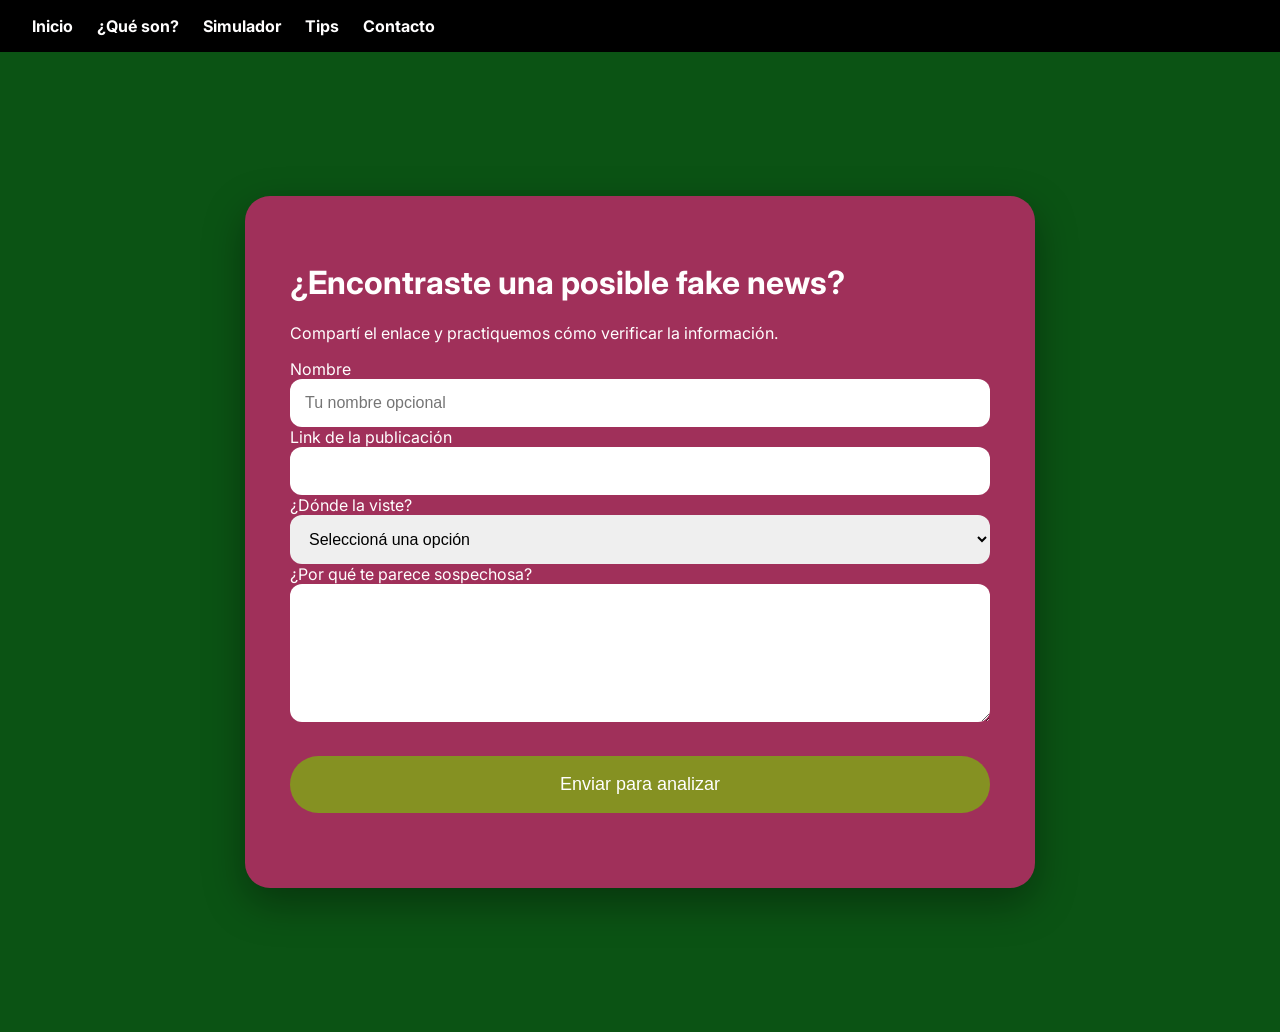
<file: contacto.html>
<!DOCTYPE html>
<html lang="es">

<head>
  <meta charset="UTF-8">
  <meta name="viewport" content="width=device-width, initial-scale=1.0">
  <title>Contacto Detecta la Verdad</title>
  <meta name="description" content="Reportá una posible fake news y practicá cómo verificar información.">
  <link rel="icon" type="image/svg+xml" href="favicon.svg">
  <link rel="stylesheet" href="styles.css">
  <link href="https://fonts.googleapis.com/css2?family=Playfair+Display:wght@700;900&family=Inter:wght@400;700&display=swap" rel="stylesheet">
</head>

<body>

  <nav>
    <a href="index.html#inicio">Inicio</a>
    <a href="index.html#que-son">¿Qué son?</a>
    <a href="index.html#simulador">Simulador</a>
    <a href="index.html#tips">Tips</a>
    <a href="contacto.html">Contacto</a>
  </nav>

<main class="contenedor-formulario">

    <div class="card-formulario">

        <h1>¿Encontraste una posible fake news?</h1>

        <p class="subtitulo">
            Compartí el enlace y practiquemos cómo verificar la información.
        </p>

<form id="formFake">

    <label for="nombre">Nombre</label>
    <input type="text" id="nombre" placeholder="Tu nombre opcional"> <br>

    <label for="link">Link de la publicación</label>
    <input type="url" id="link" required><br>

    <label for="redSocial">¿Dónde la viste?</label>
    <select id="redSocial" required>
        <option value="">Seleccioná una opción</option>
        <option>Instagram</option>
        <option>TikTok</option>
        <option>Facebook</option>
        <option>X</option>
        <option>WhatsApp</option>
        <option>Otra</option>
    </select><br>

    <label for="descripcion">¿Por qué te parece sospechosa?</label><br>
    <textarea id="descripcion" rows="6" required></textarea><br>

    <button type="submit">
        Enviar para analizar
    </button><br>

</form>


    <div id="respuesta"></div>
</div>

</main>
<script src="contacto.js"></script>
<script src="sonido.js"></script>
 

</body>
</html>
</file>
<file: styles.css>
html {
  scroll-behavior: smooth;
}
 
body {
  background-color: #0b5314;
  color: #fffefe;
  font-family: 'Inter', sans-serif;
  margin: 0;
  padding: 0;
}
 
nav {
  background-color: #000000;
  padding: 16px 32px;
  display: flex;
  gap: 24px;
  position: sticky;
  top: 0;
  z-index: 100;
}
 
nav a {
  color: #fffefe;
  text-decoration: none;
  font-weight: bold;
}
 
nav a:hover {
  color: #cad183;
}
 
header {
  background-color: #0b5314;
  text-align: center;
  padding: 140px 32px 110px;
}

.header-tag {
  display: inline-block;
  background-color: rgba(202, 209, 131, 0.15);
  border: 1px solid #cad183;
  color: #cad183;
  font-size: 13px;
  font-weight: bold;
  letter-spacing: 0.5px;
  padding: 8px 18px;
  border-radius: 30px;
  margin-bottom: 28px;
}

header h1 {
  font-family: 'Playfair Display', serif;
  font-size: 76px;
  line-height: 1.1;
  color: #fffefe;
  margin-bottom: 20px;
  max-width: 800px;
  margin-left: auto;
  margin-right: auto;
}

header p {
  font-size: 22px;
  color: #cad183;
  max-width: 600px;
  margin: 0 auto;
}

.header-stats {
  display: flex;
  justify-content: center;
  gap: 48px;
  margin-top: 64px;
  flex-wrap: wrap;
}

.header-stat {
  display: flex;
  flex-direction: column;
  align-items: center;
  max-width: 200px;
}

.header-stat-numero {
  font-family: 'Playfair Display', serif;
  font-size: 48px;
  font-weight: 900;
  color: #cad183;
  line-height: 1;
}

.header-stat-texto {
  font-size: 13px;
  color: #fffefe;
  opacity: 0.8;
  margin-top: 8px;
  line-height: 1.4;
}

.header-cta {
  display: inline-block;
  margin-top: 56px;
  background-color: #66023c;
  color: #fffefe;
  text-decoration: none;
  font-weight: bold;
  font-size: 15px;
  padding: 14px 32px;
  border-radius: 30px;
  transition: background-color 0.25s ease, transform 0.25s ease;
}

.header-cta:hover {
  background-color: #cad183;
  color: #000;
  transform: translateY(3px);
}
 
section {
  padding: 64px 32px;
  max-width: 900px;
  margin: 0 auto;
}
 
section h2 {
  font-family: 'Playfair Display', serif;
  font-size: 50px;
  color: #cad183;
  margin-bottom: 16px;
  text-align: center;
}
 
.simulador-subtitulo {
  text-align: center;
  color: #cad183;
  font-size: 15px;
  margin-bottom: 36px;
  opacity: 0.85;
}
 
.carrusel-wrapper {
  display: flex;
  align-items: center;
  justify-content: center;
  gap: 20px;
}
 
.carrusel-ventana {
  width: 400px;
  position: relative;
  min-height: 480px;
  display: flex;
  align-items: flex-start;
}
 
.carrusel-btn {
  background-color: #66023c;
  color: #fffefe;
  border: none;
  border-radius: 50%;
  width: 48px;
  height: 48px;
  font-size: 18px;
  line-height: 1;
  cursor: pointer;
  flex-shrink: 0;
  display: flex;
  align-items: center;
  justify-content: center;
  padding: 0;
  transition: background-color 0.25s ease, transform 0.25s ease;
}

#btn-prev {
  padding-right: 3px;
}

#btn-next {
  padding-left: 3px;
}
 
.carrusel-btn:hover {
  background-color: #cad183;
  color: #000;
  transform: scale(1.12);
}
 
.post {
  background-color: #fffefe;
  color: #000000;
  border-radius: 12px;
  width: 400px;
  overflow: hidden;
  cursor: pointer;
 
  position: absolute;
  top: 0;
  left: 0;
  opacity: 0;
  transform: scale(0.85);
  pointer-events: none;
  transition: opacity 0.5s ease, transform 0.5s ease;
}
 
.post.activo {
  opacity: 1;
  transform: scale(1);
  pointer-events: auto;
  position: relative;
}
 
.post.saliendo {
  opacity: 0;
  transform: scale(0.85);
  pointer-events: none;
  position: absolute;
}
 
.post.entrando {
  opacity: 0;
  transform: scale(1.08);
  pointer-events: none;
  position: absolute;
}
 
.post-header {
  display: flex;
  align-items: center;
  gap: 12px;
  padding: 12px 16px;
}
 
.avatar {
  width: 40px;
  height: 40px;
  border-radius: 50%;
  flex-shrink: 0;
  background-size: cover;
  background-position: center;
}
.avatar-1 {  background-image: url("https://i.pinimg.com/736x/39/2e/0f/392e0f462c42eff5c04a836ef86fa3ca.jpg");}
.avatar-2 {  background-image: url("https://i.pinimg.com/736x/75/56/3a/75563a5d18d64059eee572f6866be360.jpg");}
.avatar-3 { background-image: url("https://i.pinimg.com/1200x/9d/0e/de/9d0edee2e97330c38e7d0a3fabffba7d.jpg");}
 
.post-meta {
  display: flex;
  flex-direction: column;
  gap: 2px;
}
 
.username {
  font-weight: bold;
  font-size: 14px;
}
 
.post-tiempo {
  font-size: 11px;
  color: #888;
}
 
.post-imagen{
    position: relative;
}
 
.post-imagen img{
    width:100%;
    display:block;
}

.imagen-label{
    position:absolute;
    bottom:80px;
    left:50%;
    transform:translateX(-50%);
    color:white;
    padding:10px 18px;
    border-radius:20px;
    font-weight:bold;
}

.imagen-1 { background: linear-gradient(135deg, #859122, #cad183); }
.imagen-2 { background: linear-gradient(135deg, #0b5314, #3a8a4a); }
.imagen-3 { background: linear-gradient(135deg, #66023c, #a0305a); }
 
/* Que son las fake news */
.que-son-contenido {
  max-width: 720px;
  margin: 0 auto;
}

.que-son-contenido p {
  font-size: 17px;
  line-height: 1.7;
  color: #fffefe;
  margin-bottom: 24px;
}

.dato-destacado {
  background-color: #66023c;
  border-radius: 16px;
  padding: 32px;
  display: flex;
  align-items: center;
  gap: 24px;
  margin: 36px 0;
}

.dato-numero {
  font-family: 'Playfair Display', serif;
  font-size: 56px;
  font-weight: 900;
  color: #cad183;
  flex-shrink: 0;
  line-height: 1;
}

.dato-destacado p {
  margin: 0;
  font-size: 15px;
  line-height: 1.5;
  color: #fffefe;
}

.post-likes {
  font-size: 13px;
  font-weight: bold;
  margin: 0 0 6px 0;
}
 
.post-texto {
  font-size: 14px;
  line-height: 1.5;
  margin: 0;
}
 
.post-pista {
  background-color: #66023c;
  color: #fffefe;
  padding: 14px 16px;
  font-size: 13px;
  line-height: 1.6;
  display: none;
}
 
.carrusel-indicadores {
  display: flex;
  justify-content: center;
  gap: 10px;
  margin-top: 20px;
}
 
.indicador {
  width: 10px;
  height: 10px;
  border-radius: 50%;
  background-color: #cad183;
  opacity: 0.4;
  cursor: pointer;
  transition: opacity 0.3s, transform 0.3s;
}
 
.indicador.activo {
  opacity: 1;
  transform: scale(1.4);
  background-color: #66023c;
}
 
.carrusel-contador {
  text-align: center;
  margin-top: 10px;
  font-size: 13px;
  color: #cad183;
  opacity: 0.7;
}
 
.tips-grid {
  display: grid;
  grid-template-columns: 1fr 1fr;
  gap: 24px;
}

.tip-card {
  perspective: 1200px;
  height: 220px;
  cursor: default;
}

.tip-card-inner {
  position: relative;
  width: 100%;
  height: 100%;
  transition: transform 0.6s cubic-bezier(0.4, 0.2, 0.2, 1);
  transform-style: preserve-3d;
}

.tip-card:hover .tip-card-inner,
.tip-card:focus-within .tip-card-inner {
  transform: rotateY(180deg);
}

.tip-card-front,
.tip-card-back {
  position: absolute;
  inset: 0;
  backface-visibility: hidden;
  -webkit-backface-visibility: hidden;
  border-radius: 12px;
  padding: 32px;
  box-shadow: 0 8px 24px rgba(0, 0, 0, 0.25);
  display: flex;
  flex-direction: column;
  justify-content: center;
}

.tip-card-front {
  background-color: #cad183;
  color: #000000;
}

.tip-card-back {
  background-color: #cad183;
  color: #000000;
  transform: rotateY(180deg);
}

.tip-card:nth-child(even) .tip-card-front,
.tip-card:nth-child(even) .tip-card-back {
  background-color: #66023c;
  color: #fffefe;
}

.tip-numero {
  font-size: 48px;
  font-weight: bold;
  font-family: 'Playfair Display', serif;
  opacity: 0.3;
}

.tip-card h3 {
  font-size: 20px;
  margin: 8px 0 0;
}

.tip-card-back p {
  font-size: 25px;
  line-height: 1.6;
  margin: 0;
}
 
footer {
  background-color: #66023c;
  text-align: center;
  padding: 32px;
  color: #fffefe;
  font-size: 14px;
}

/* Contacto */

.contenedor-formulario{

    min-height:100vh;

    display:flex;

    justify-content:center;

    align-items:center;

    padding:40px;

}

.card-formulario{

    width:100%;
    max-width:700px;

    background: #a0305a;

    border-radius:25px;

    padding:45px;

    box-shadow:0 15px 40px rgba(0,0,0,.35);

}

input,
select,
textarea{

    width:100%;

    padding:15px;

    border-radius:12px;

    border:none;

    font-size:16px;

    box-sizing:border-box;

}

input:focus,
select:focus,
textarea:focus{

    outline:3px solid #66023c;

}

button{

    margin-top:30px;

    width:100%;

    padding:18px;

    border:none;

    border-radius:30px;

    background:#859122 ;

    color:white;

    font-size:18px;

    cursor:pointer;

    transition:.3s;

}

button:hover{

    background: #cad183 ;

    transform:scale(1.03);

}


#respuesta{
    margin-top:30px;
}

.mensaje-ok{

    background:#D8DD8E;
    color:#083D12;

    padding:25px;

    border-radius:18px;

    border-left:8px solid #79004D;

    animation: aparecer .6s;
}

.error{

    background:#FFD6D6;

    color:#9C0000;

    padding:15px;

    border-radius:12px;
}

@keyframes aparecer{

    from{
        opacity:0;
        transform:translateY(20px);
    }

    to{
        opacity:1;
        transform:translateY(0);
    }

}

/* ══════════════════════════════════════════════════════════
   RESPONSIVE
   ══════════════════════════════════════════════════════════ */

/* Tablets y notebooks chicas */
@media (max-width: 900px) {

  header h1 {
    font-size: 52px;
  }

  header p {
    font-size: 18px;
  }

  section h2 {
    font-size: 38px;
  }

  .header-stats {
    gap: 32px;
  }

  .carrusel-wrapper {
    gap: 10px;
  }

  .carrusel-ventana {
    width: 320px;
    min-height: 420px;
  }

  .post {
    width: 320px;
  }

  .tips-grid {
    grid-template-columns: 1fr;
  }
}

/* Celulares */
@media (max-width: 600px) {

  nav {
    padding: 12px 16px;
    gap: 14px;
    flex-wrap: wrap;
    justify-content: center;
  }

  nav a {
    font-size: 14px;
  }

  header {
    padding: 100px 20px 70px;
  }

  header h1 {
    font-size: 36px;
  }

  header p {
    font-size: 16px;
  }

  .header-stats {
    flex-direction: column;
    align-items: center;
    gap: 28px;
    margin-top: 40px;
  }

  .header-cta {
    margin-top: 40px;
    padding: 12px 26px;
  }

  section {
    padding: 40px 18px;
  }

  section h2 {
    font-size: 30px;
  }

  .dato-destacado {
    flex-direction: column;
    text-align: center;
    padding: 24px;
  }

  .carrusel-wrapper {
    gap: 6px;
  }

  .carrusel-btn {
    width: 38px;
    height: 38px;
    font-size: 14px;
  }

  #btn-prev {
    padding-right: 2px;
  }

  #btn-next {
    padding-left: 2px;
  }

  .carrusel-ventana {
    width: 100%;
    max-width: 320px;
    min-height: 400px;
  }

  .post {
    width: 100%;
  }

  .card-formulario {
    padding: 28px 22px;
  }
}
</file>
